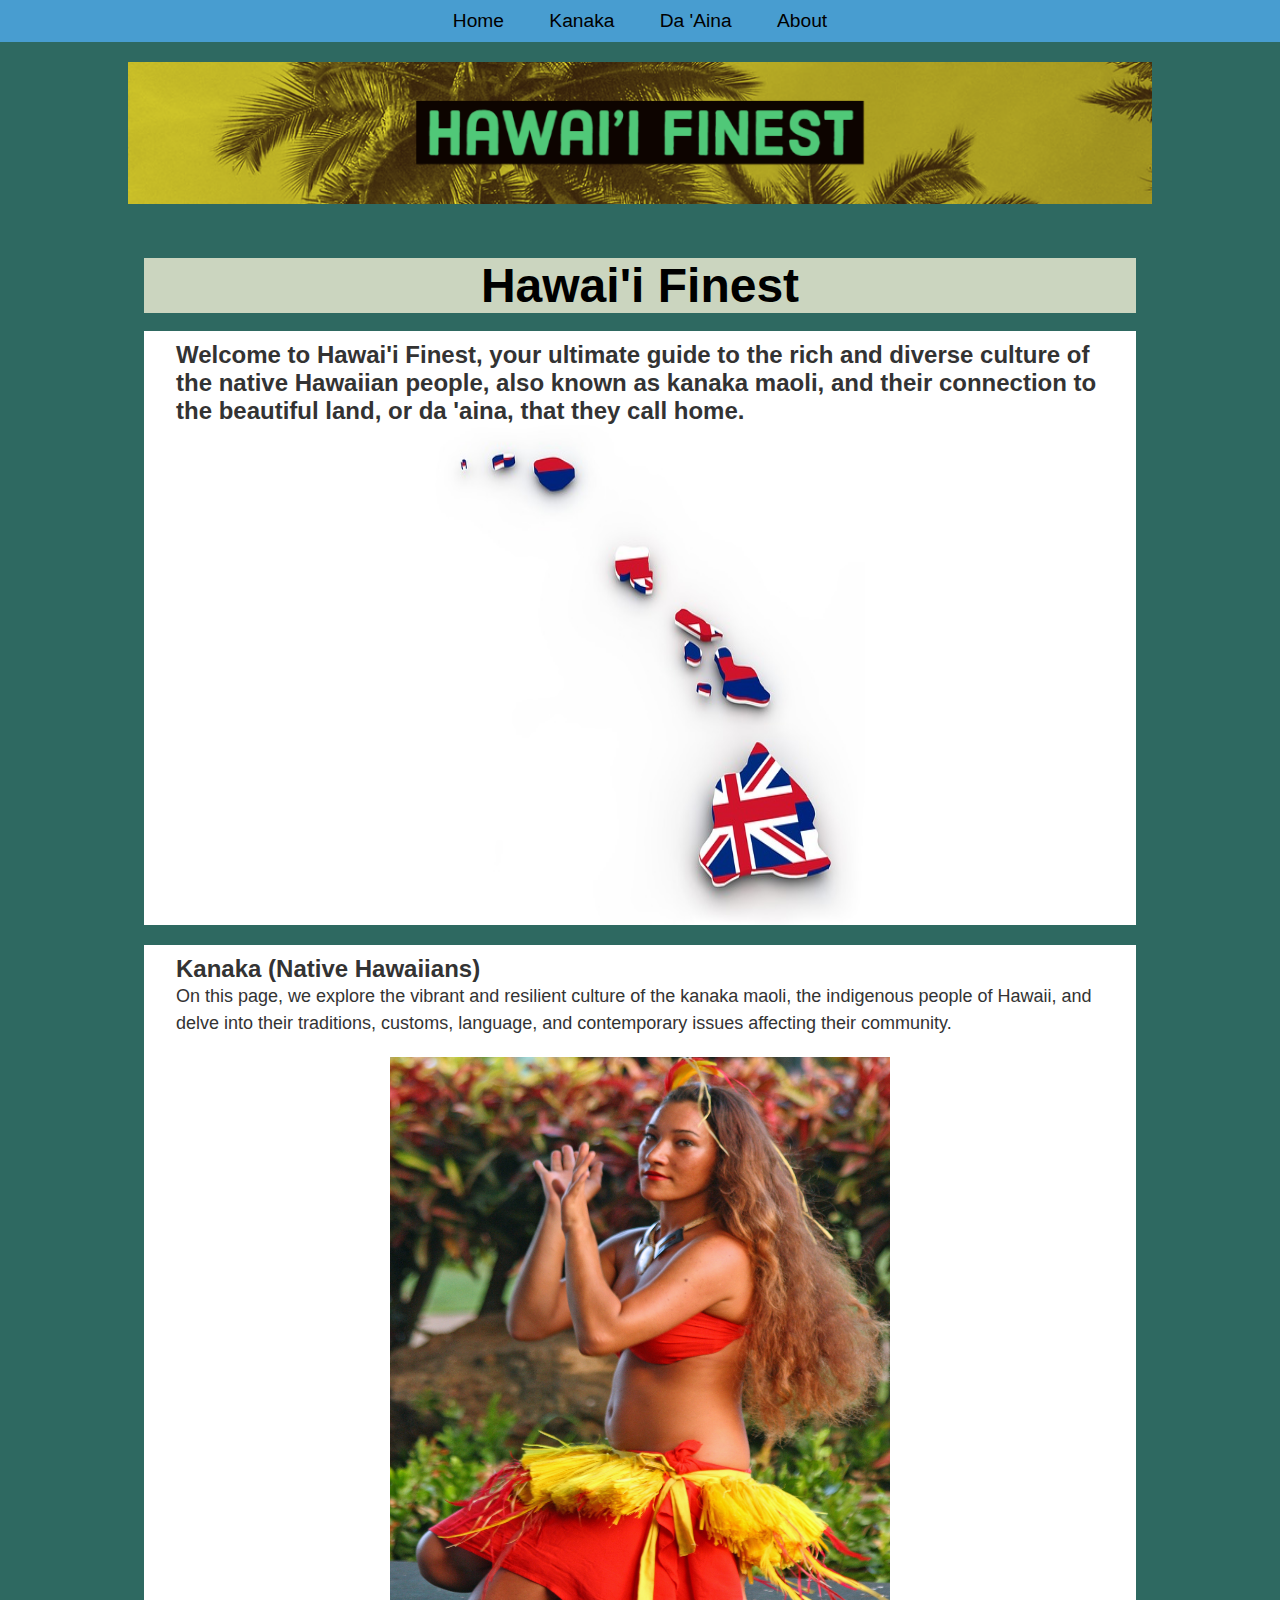
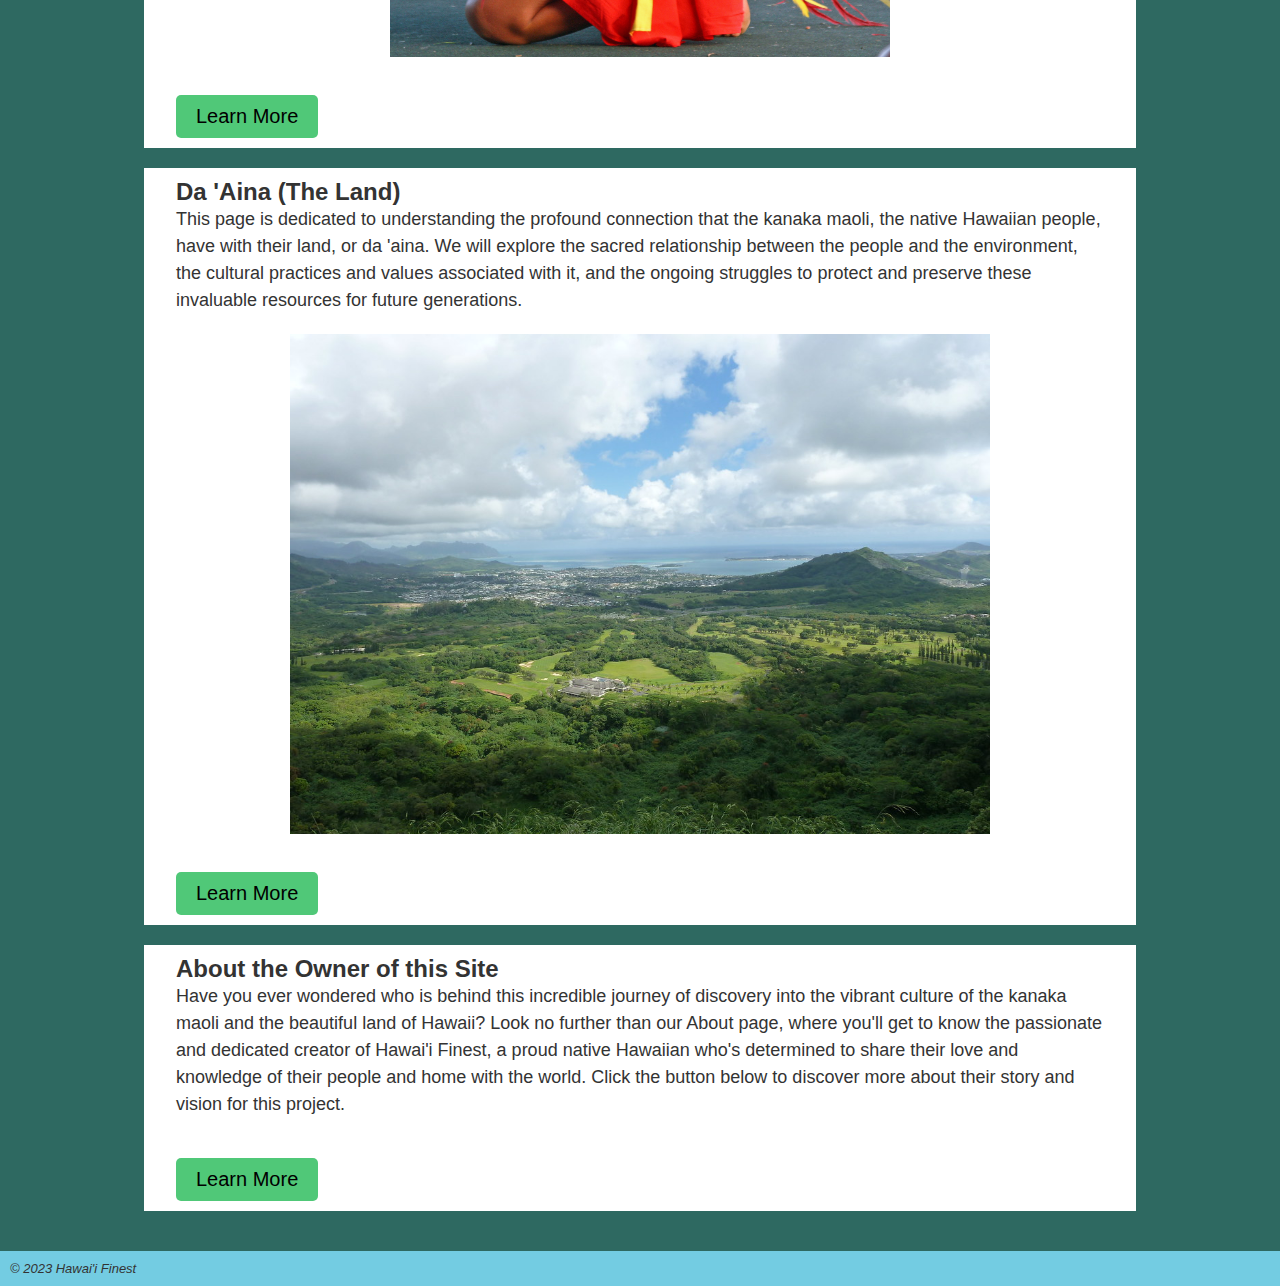
<file: index.html>
<!DOCTYPE html>

<html lang="en">

<head>

	<meta charset="UTF-8">

    <meta name="viewport" content="width=device-width">
	
	<title>Hawai'i Finest</title>
    
	<link href="styles.css" rel="stylesheet" type="text/css">

	<link rel="stylesheet" href="https://cdnjs.cloudflare.com/ajax/libs/font-awesome/4.7.0/css/font-awesome.min.css">

</head>

<body>

	<header>
		<section id="wrapper">
			<img src="Hawaii Finest Logo-1.png" alt="Hawai'i Finest Logo">
		</section>
		    <nav>
				<div class="topnav" id="myTopNav">
			    <ul>
                    <li><a href="index.html">Home</a></li>
                    <li><a href="kanaka.html">Kanaka</a></li>
                    <li><a href="daaina.html">Da 'Aina</a></li>
                    <li><a href="about.html">About</a></li>
					<a href="javascript:void(0);" class="icon" onclick="myFunction()" aria-label="Menu">
						<i class="fa fa-bars"></i>
					  </a>
			    </ul>
			</div>
		    </nav>
	</header>
    <main>
		<h1>Hawai'i Finest</h1>
		<br>
		<section id="homepage">
				<h2>Welcome to Hawai'i Finest, your ultimate guide to the rich and diverse culture of the native Hawaiian people, also known as kanaka maoli, and their connection to the beautiful land, or da 'aina, that they call home.</h2>
				<img src="Hawaiian Flag.jpg" width="450" height="500" alt="Image by Peggy und Marco Lachman-Anke from Pixabay">
				
		</section>

		<section id="kanaka">
			<h2>Kanaka (Native Hawaiians)</h2>
				<p>On this page, we explore the vibrant and resilient culture of the kanaka maoli, the indigenous people of Hawaii, and delve into their traditions, customs, language, and contemporary issues affecting their community.</p>
				<img src="Hula_dancer_in_action,_Poipu,_Kauai,_Hawaii_(4829706220).jpg" width="500" height="600" alt="kanaka dancing hula">
				<br>
			<a href="kanaka.html" class="cta-button">Learn More</a>
		</section>

		<section id="daaina">
			<h2>Da 'Aina (The Land)</h2>
			<p>This page is dedicated to understanding the profound connection that the kanaka maoli, the native Hawaiian people, have with their land, or da 'aina. We will explore the sacred relationship between the people and the environment, the cultural practices and values associated with it, and the ongoing struggles to protect and preserve these invaluable resources for future generations.</p>	
			<img src="pali.jpg" width="700" height="500" alt="The Pali"> 
			<br>
			<a href="daaina.html" class="cta-button">Learn More</a>
		</section>

		<section id="about">
			<h2>About the Owner of this Site</h2>
			<p>Have you ever wondered who is behind this incredible journey of discovery into the vibrant culture of the kanaka maoli and the beautiful land of Hawaii? Look no further than our About page, where you'll get to know the passionate and dedicated creator of Hawai'i Finest, a proud native Hawaiian who's determined to share their love and knowledge of their people and home with the world. Click the button below to discover more about their story and vision for this project.</p>
			<a href="about.html" class="cta-button">Learn More</a>
		</section>


</main>

	<footer>
		<p>&copy; 2023 Hawai'i Finest</p>
	</footer>

	<script>
 function myFunction() {
      let topNav = document.getElementById("myTopNav");
      if (topNav.className === "topnav") {
        topNav.className += " responsive";
      } else {
        topNav.className = "topnav";
      }
 }
	</script>

</body>
</html>
</file>
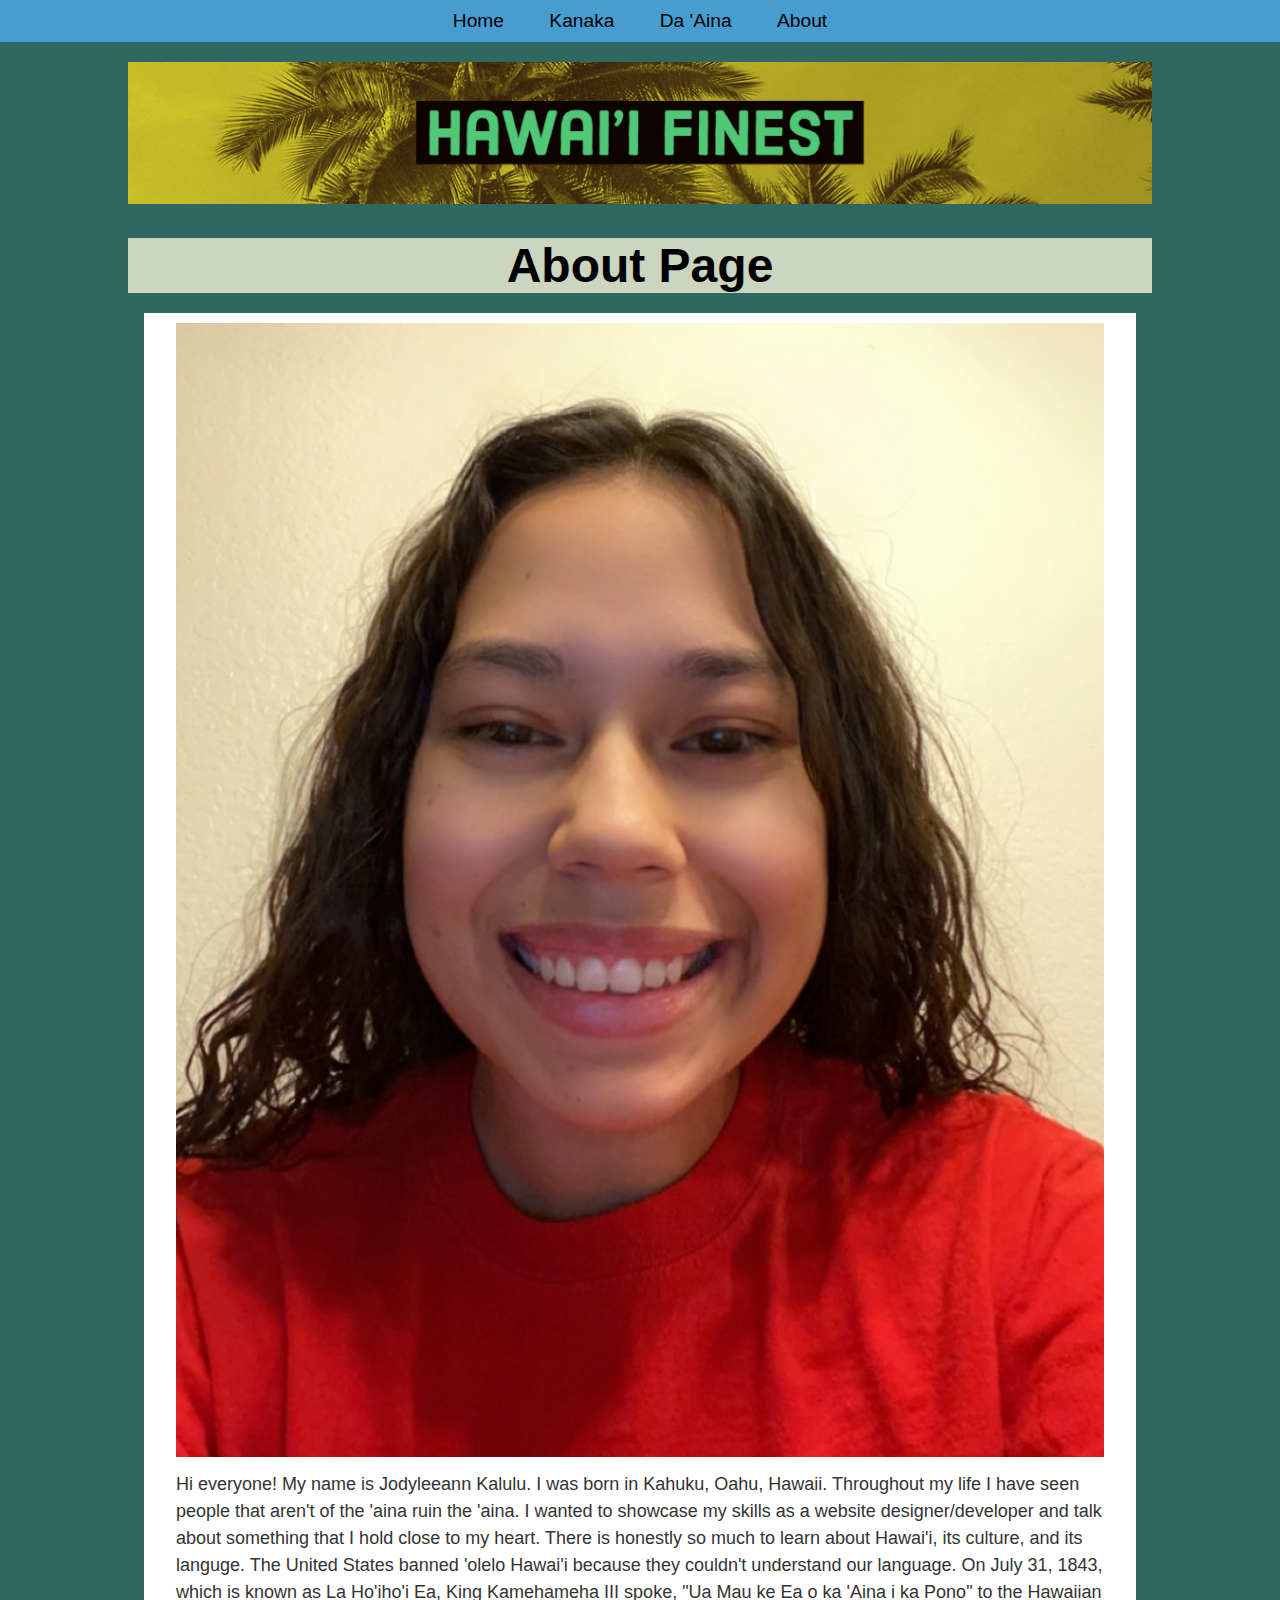
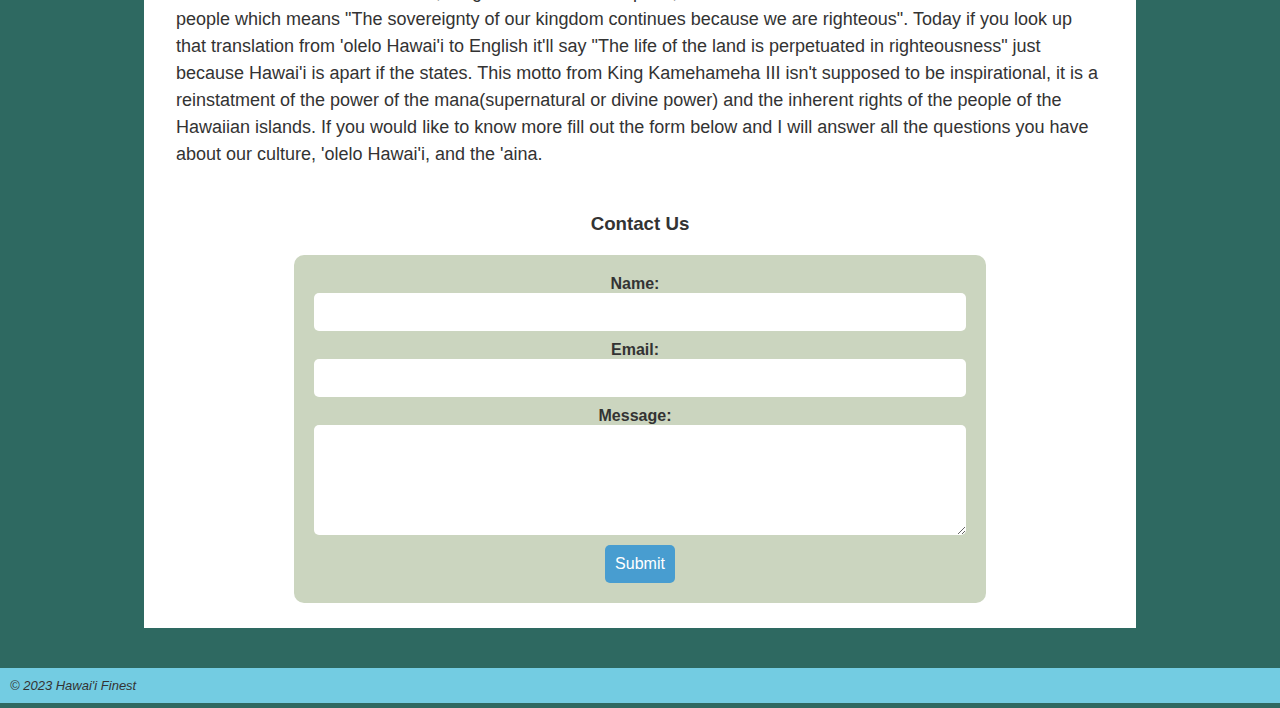
<file: about.html>
<!DOCTYPE html>

<html lang="en">
	
	<head>

		<meta charset="UTF-8">
	
		<meta name="viewport" content="width=device-width">
		
		<title>Hawai'i Finest</title>
		
		<link href="styles.css" rel="stylesheet" type="text/css">

		<link rel="stylesheet" href="https://cdnjs.cloudflare.com/ajax/libs/font-awesome/4.7.0/css/font-awesome.min.css">
	
	</head>
	
<body>
	
		<header>
			<section id="wrapper">
				<img src="Hawaii Finest Logo-1.png" alt="Hawai'i Finest Logo">
			</section>
			<nav>
				<div class="topnav" id="myTopNav">
					<ul>
						<li><a href="index.html">Home</a></li>
						<li><a href="kanaka.html">Kanaka</a></li>
						<li><a href="daaina.html">Da 'Aina</a></li>
						<li><a href="about.html">About</a></li>
						<a href="javascript:void(0);" class="icon" onclick="myFunction()">
							<i class="fa fa-bars"></i>
						  </a>
					</ul>
				</div>
				</nav>
		</header>

		<head>
			<h1>About Page</h1>
		</head>

	<main>

		<section id="about">
			<div id="aboutimg">
			<img src="jodyleeann.JPG" alt="Jodyleeann's picture"></div>
				<p>Hi everyone! My name is Jodyleeann Kalulu. I was born in Kahuku, Oahu, Hawaii. Throughout my life I have seen people that aren't of the 'aina ruin the 'aina. I wanted to showcase my skills as a website designer/developer and talk about something that I hold close to my heart. There is honestly so much to learn about Hawai'i, its culture, and its languge. The United States banned 'olelo Hawai'i because they couldn't understand our language. On July 31, 1843, which is known as La Ho'iho'i Ea, King Kamehameha III spoke, "Ua Mau ke Ea o ka 'Aina i ka Pono" to the Hawaiian people which means "The sovereignty of our kingdom continues because we are righteous". Today if you look up that translation from 'olelo Hawai'i to English it'll say "The life of the land is perpetuated in righteousness" just because Hawai'i is apart if the states. This motto from King Kamehameha III isn't supposed to be inspirational, it is a reinstatment of the power of the mana(supernatural or divine power) and the inherent rights of the people of the Hawaiian islands. If you would like to know more fill out the form below and I will answer all the questions you have about our culture, 'olelo Hawai'i, and the 'aina. </p>
				<div class="form-container">
					<h3>Contact Us</h3>
					<form>
					  <label for="name">Name:</label>
					  <input type="text" id="name" name="name" required>
					  
					  <label for="email">Email:</label>
					  <input type="email" id="email" name="email" required>
					  
					  <label for="message">Message:</label>
					  <textarea id="message" name="message" rows="5" required></textarea>
					  
					  <input type="submit" value="Submit">
					</form>
				  </div>
		</section>

	</main>

	<footer>
		<p>&copy; 2023 Hawai'i Finest</p>
	</footer>
	<script>
		function myFunction() {
      let topNav = document.getElementById("myTopNav");
      if (topNav.className === "topnav") {
        topNav.className += " responsive";
      } else {
        topNav.className = "topnav";
      }
 }
		</script>
</body>

</html>
</file>
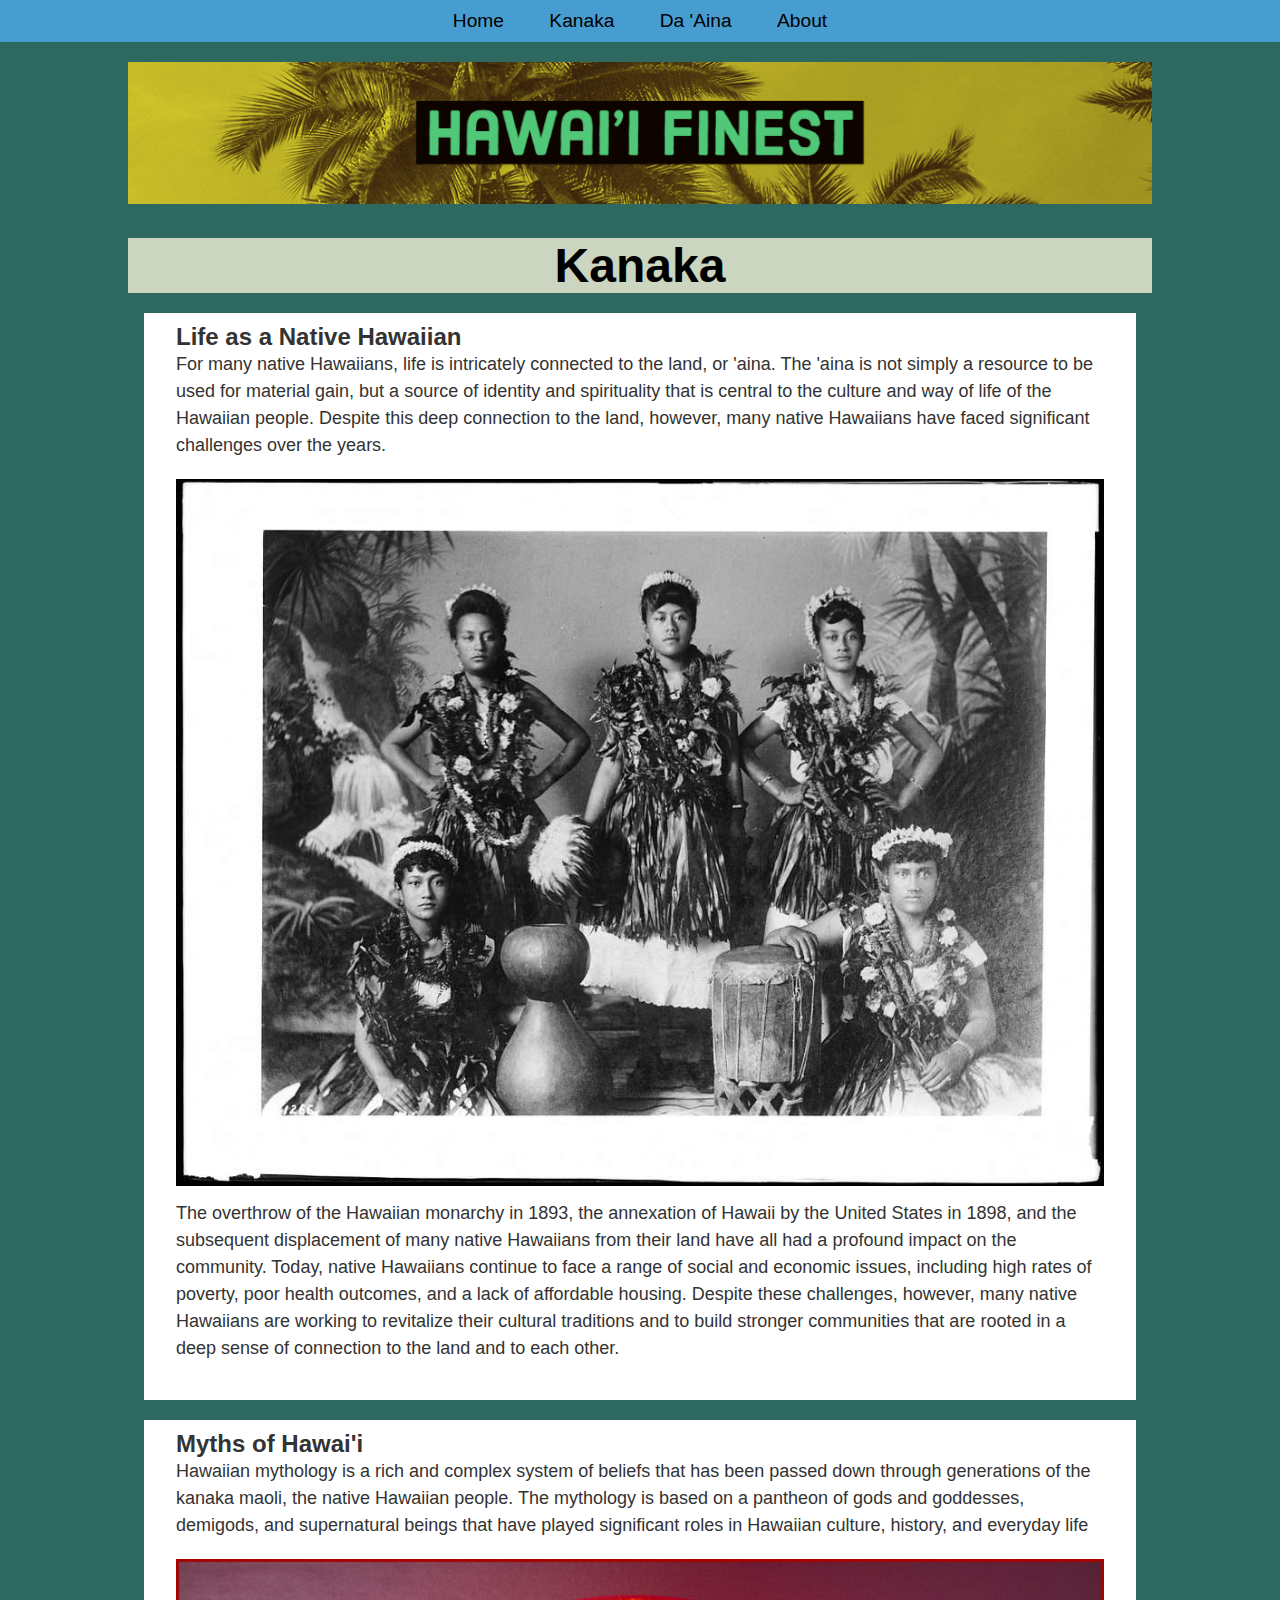
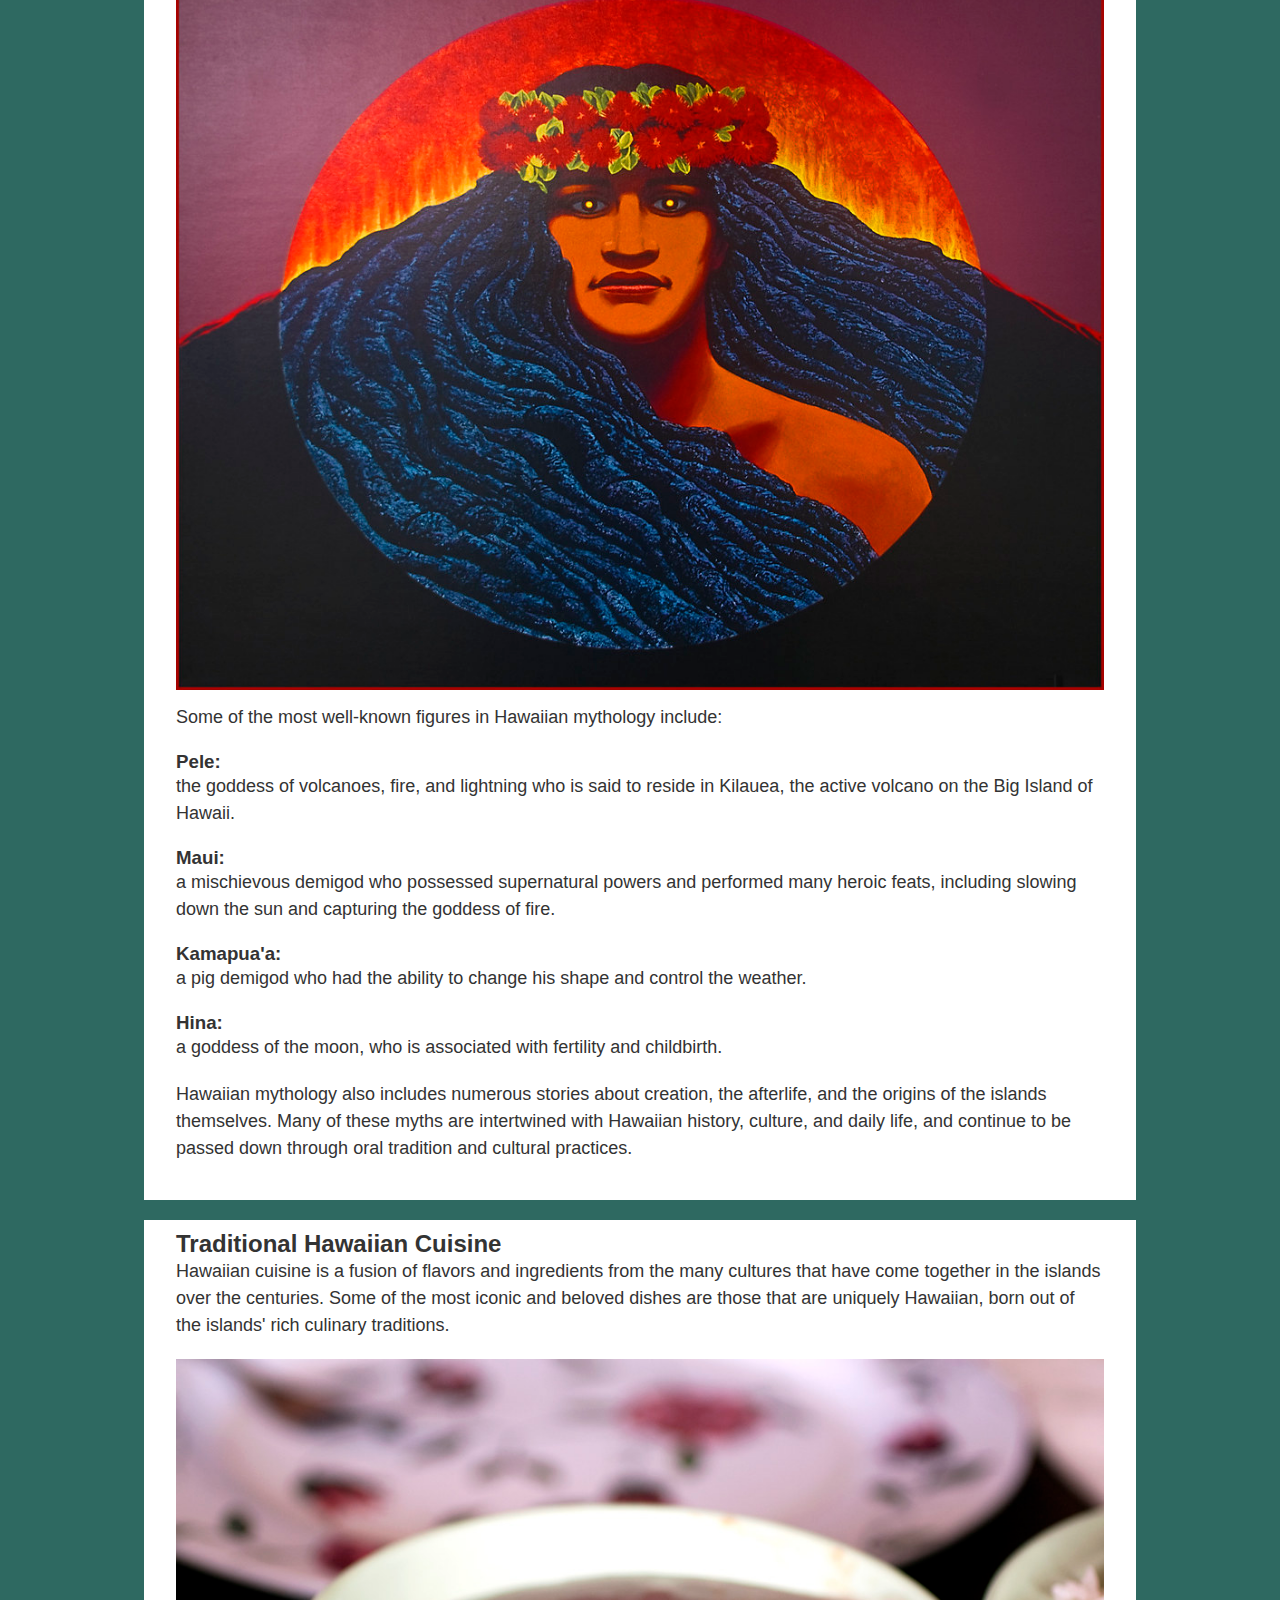
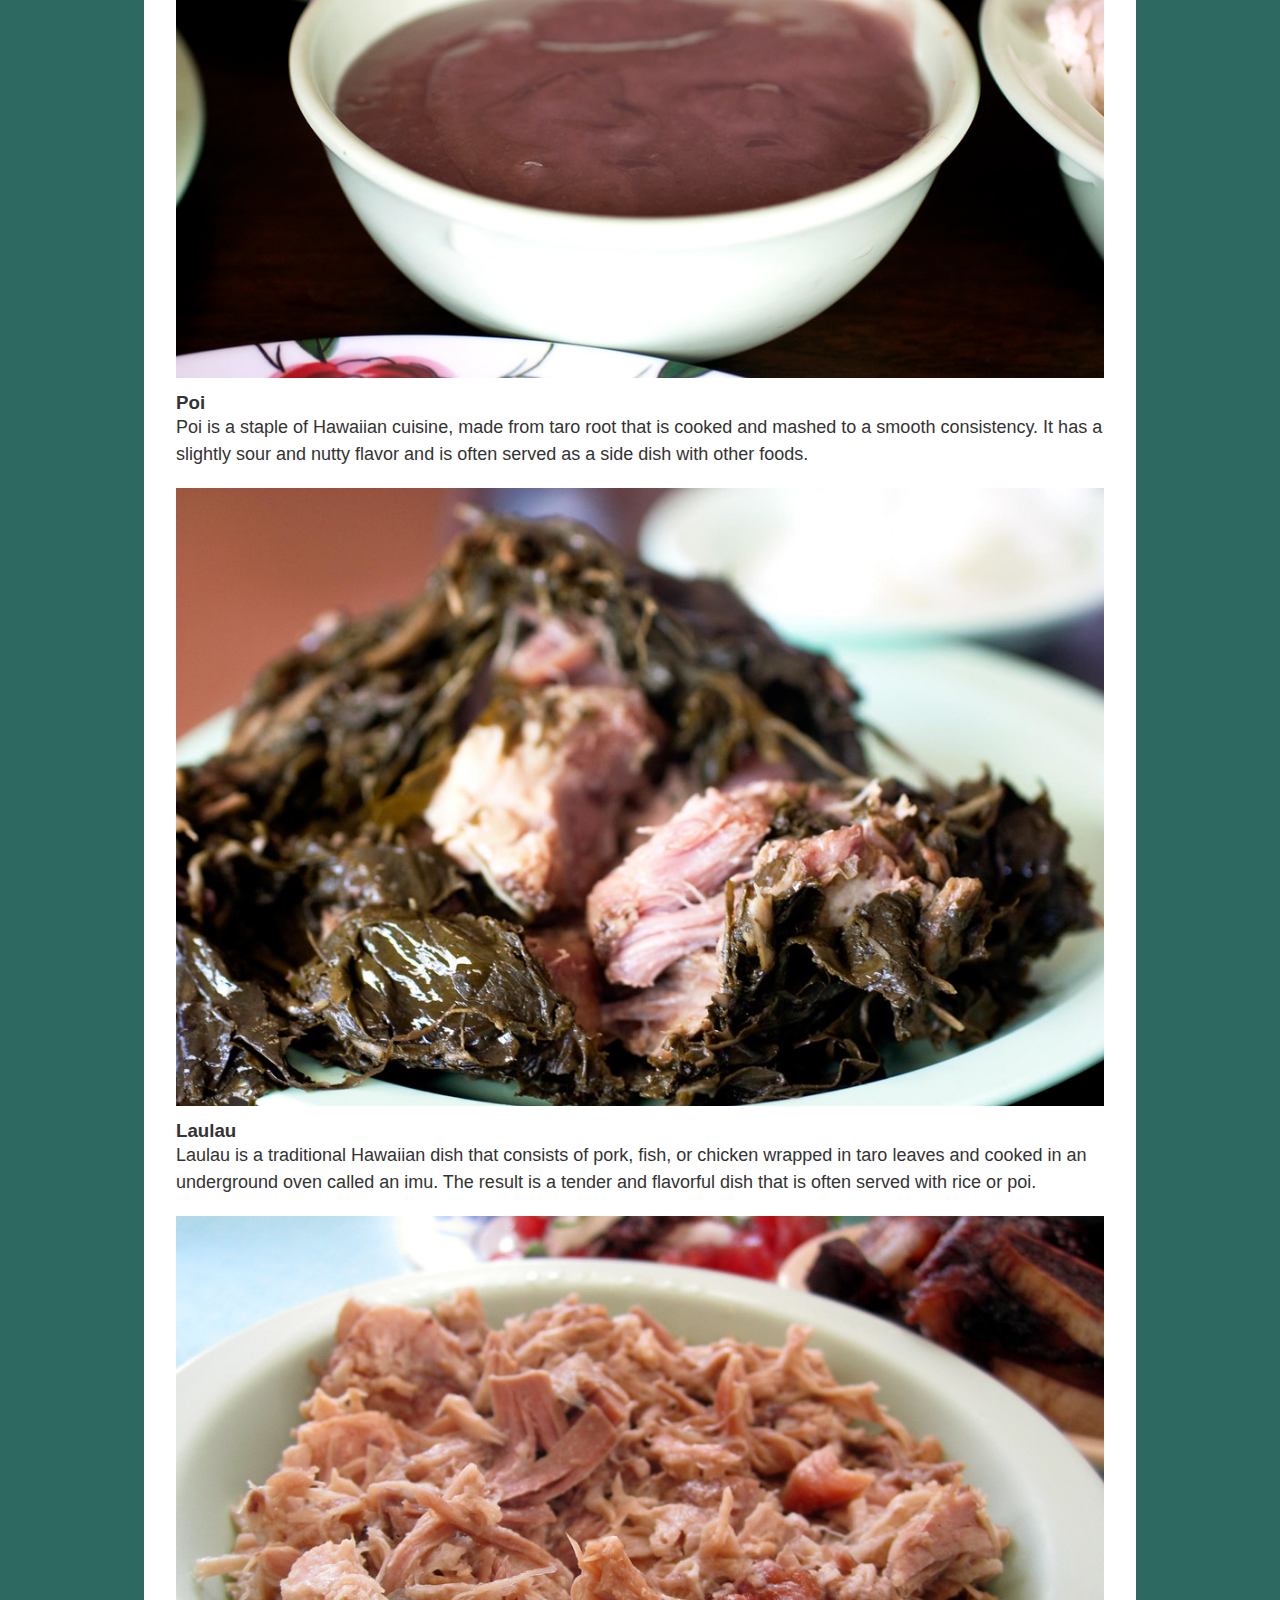
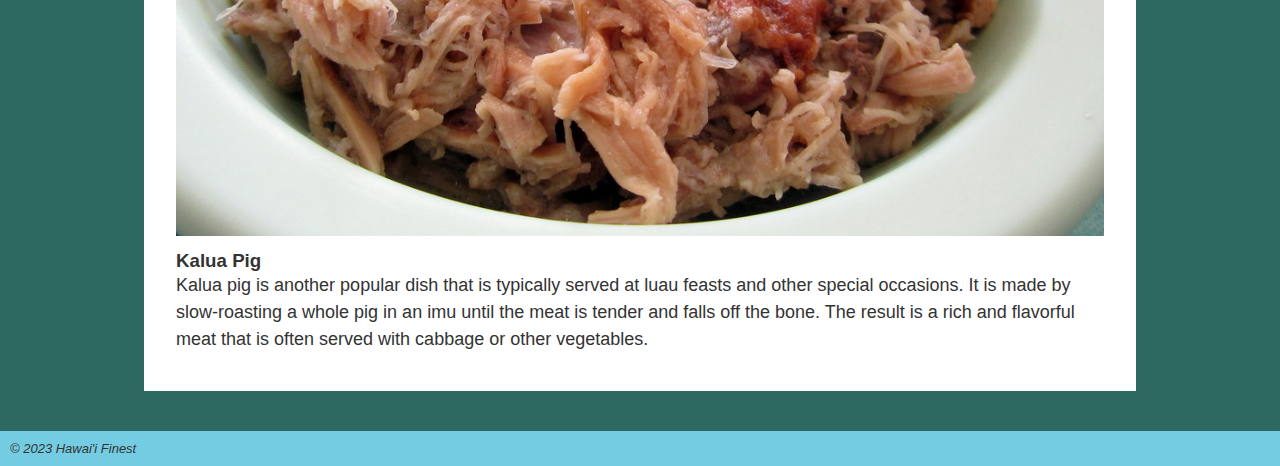
<file: kanaka.html>
<!DOCTYPE html>
<html lang="en">
	<head>

		<meta charset="UTF-8">
	
		<meta name="viewport" content="width=device-width">
		
		<title>Kanaka | Hawai'i Finest</title>
		
		<link href="styles.css" rel="stylesheet" type="text/css">

		<link rel="stylesheet" href="https://cdnjs.cloudflare.com/ajax/libs/font-awesome/4.7.0/css/font-awesome.min.css">
	
	</head>
	
	<body>
	
		<header>
			<section id="wrapper">
				<img src="Hawaii Finest Logo-1.png" alt="Hawai'i Finest Logo">
			</section>
			<nav>
				<div class="topnav" id="myTopNav">
					<ul>
						<li><a href="index.html">Home</a></li>
						<li><a href="kanaka.html">Kanaka</a></li>
						<li><a href="daaina.html">Da 'Aina</a></li>
						<li><a href="about.html">About</a></li>
						<a href="javascript:void(0);" class="icon" onclick="myFunction()">
							<i class="fa fa-bars"></i>
						  </a>
					</ul>
				</div>
				</nav>
		</header>

		<head>
			<h1>Kanaka</h1>
		</head>

	<main>
		<section>
			<h2>Life as a Native Hawaiian</h2>
			<p>For many native Hawaiians, life is intricately connected to the land, or 'aina. The 'aina is not simply a resource to be used for material gain, but a source of identity and spirituality that is central to the culture and way of life of the Hawaiian people. Despite this deep connection to the land, however, many native Hawaiians have faced significant challenges over the years.</p>
			<img src="native hawaiians.jpg" alt="Photo of native Hawaiians">
			<p> The overthrow of the Hawaiian monarchy in 1893, the annexation of Hawaii by the United States in 1898, and the subsequent displacement of many native Hawaiians from their land have all had a profound impact on the community.
			Today, native Hawaiians continue to face a range of social and economic issues, including high rates of poverty, poor health outcomes, and a lack of affordable housing. Despite these challenges, however, many native Hawaiians are working to revitalize their cultural traditions and to build stronger communities that are rooted in a deep sense of connection to the land and to each other.</p>
			<br>
		</section>

		<section>
			<h2>Myths of Hawai'i</h2>
			<p> Hawaiian mythology is a rich and complex system of beliefs that has been passed down through generations of the kanaka maoli, the native Hawaiian people. The mythology is based on a pantheon of gods and goddesses, demigods, and supernatural beings that have played significant roles in Hawaiian culture, history, and everyday life</p>
			<img src="pele.jpg" alt="Illustration of Pele">
			<p>Some of the most well-known figures in Hawaiian mythology include:

			<h3>Pele:</h3> <p>the goddess of volcanoes, fire, and lightning who is said to reside in Kilauea, the active volcano on the Big Island of Hawaii.</p>
				
			<h3>Maui:</h3> <p>a mischievous demigod who possessed supernatural powers and performed many heroic feats, including slowing down the sun and capturing the goddess of fire.</p>
					
			<h3>Kamapua'a:</h3> <p>a pig demigod who had the ability to change his shape and control the weather.</p>
				
			<h3>Hina:</h3> <p>a goddess of the moon, who is associated with fertility and childbirth.</p>
				
			<p>Hawaiian mythology also includes numerous stories about creation, the afterlife, and the origins of the islands themselves. Many of these myths are intertwined with Hawaiian history, culture, and daily life, and continue to be passed down through oral tradition and cultural practices.</p>

			<br>
		</section>

		<section>
			<h2>Traditional Hawaiian Cuisine</h2>
			<p>Hawaiian cuisine is a fusion of flavors and ingredients from the many cultures that have come together in the islands over the centuries. Some of the most iconic and beloved dishes are those that are uniquely Hawaiian, born out of the islands' rich culinary traditions.</p>
			
			<img src="poi.jpg" alt="Picture of Poi">
			
			<h3>Poi</h3>
			<p>Poi is a staple of Hawaiian cuisine, made from taro root that is cooked and mashed to a smooth consistency. It has a slightly sour and nutty flavor and is often served as a side dish with other foods.</p>

			<img src="laulau.jpg" alt="Picture of laulau">
			
			<h3>Laulau</h3>
			<p>Laulau is a traditional Hawaiian dish that consists of pork, fish, or chicken wrapped in taro leaves and cooked in an underground oven called an imu. The result is a tender and flavorful dish that is often served with rice or poi.</p>

			<img src="kalua pig.jpg" alt="Picture of Kalua Pig">
			
			<h3>Kalua Pig</h3>
			<p>Kalua pig is another popular dish that is typically served at luau feasts and other special occasions. It is made by slow-roasting a whole pig in an imu until the meat is tender and falls off the bone. The result is a rich and flavorful meat that is often served with cabbage or other vegetables.</p>
			<br>
		  </section>
	</main>

	<footer>
		<p>&copy; 2023 Hawai'i Finest</p>
	</footer>
	<script>
		function myFunction() {
      let topNav = document.getElementById("myTopNav");
      if (topNav.className === "topnav") {
        topNav.className += " responsive";
      } else {
        topNav.className = "topnav";
      }
 }
		</script>
</body>
</html>
</file>
<file: styles.css>
/*Style Sheet for Hawai'i Finest*/

*{
	box-sizing: border-box;
	padding: 0;
	margin: 0;
}

/* set default font and background colors */
body {
	font-family: Arial, sans-serif;
	background-color: #2e6961;
	color: #333333;
	display: grid;
	justify-content: center;
	align-items: center;
	
}

/* style the header */
header {
	background-color: #2e6961;
	margin-top: 20px;
	padding-top: 22px;
}

h1 {
	font-family: Verdana, Geneva, Tahoma, sans-serif;
	font-size: 3em;
	text-align: center;
	background-color: #cbd5bf;
	color: #000;
	width: 80%;
	margin-left: auto;
	margin-right: auto;
	
}


/* style the navigation bar */
nav {
	background-color: #489dd0;
	position: fixed;
	width: 100%;
	left: 0;
 	top: 0; 
	padding: 0;
	z-index: 9999;
}

nav ul {
	list-style-type: none;
	text-align: center;
	margin: 5px;
	padding: 5px;
	font-size: 1.2em;
}

nav li {
	display: inline;
	padding: 15px;
}

nav a {
	color: #ffffff;
	text-decoration: none;
	padding: 5px;
}

a:link {
	color: #000;
}

a:hover {
	background-color: #ffffff;
	color: #333333;
}

.topnav .icon {
	display: none;
}

.icon {
	float: right;
}
  
@media screen and (max-width: 600px) {
	.topnav li:not(:first-child) {
	  display: none;
	}
	.topnav a.icon {
	  
	  display: block;
	}
}
  
@media screen and (max-width: 600px) {
	.topnav.responsive a {
	  position: relative;
	}
	.topnav.responsive .icon {
	  position: absolute;
	  
	}
	.topnav.responsive li {
	  float: none;
	  display: block;
	  text-align: left;
	}
}

@media screen and (max-width: 320px) {
	.topnav li:not(:first-child) {
	  display: none;
	}
	.topnav a.icon {
	  
	  display: block;
	}
}
  
@media screen and (max-width: 320px) {
	.topnav.responsive a {
	  position: relative;
	}
	.topnav.responsive .icon {
	  position: absolute;
	  
	}
	.topnav.responsive li {
	  float: none;
	  display: block;
	  text-align: left;
	}
}
/*end of nav*/


/* style the main content area */
main {
	padding: -10px 20px 20px 30px;
	margin: 20px;
	display: block;
}

section {
	background-color: #ffffff;
	padding-left: 2em;
	padding-right: 2em;
	margin-bottom: 20px;
	text-align: left;
}

h2 {
	font-size: 24px;
	
}

section {
	height: auto;
	width: 80%;
	margin-left: auto;
	margin-right: auto;
	padding-top: 10px;
}

section p {
	font-size: 18px;
	line-height: 1.5;
	margin-bottom: 20px;
}

section img {
	max-width: 100%;
	margin-bottom: 10px;
}

/*styles for a smaller screen*/
@media screen and (max-width: 600px) {
	body{
		font-size: 14px;
	}

	header{
		height: 100px;
		width: 100%;
	}
	h2 {
		font-size: 20px;
		padding: 5px;
	}
	img{
		height: fit-content;
		width: fit-content;
	}
	main{
		width: fit-content;
	}
	#hompage img {
		height: 100%;
	}
}

@media screen and (max-width: 420px) {
	body{
		font-size: 12px;
	}

	header{
		height: fit-content;
		width: fit-content;
		margin-bottom: 0;
		padding-bottom: 0;
	}
	h2 {
		font-size: 16px;
		padding: 5px;
	}
	#wrapper {
		width: fit-content;
	}
	section {
		padding-top: 10px;
		margin-top: 10px;
	}
	img{
		height: fit-content;
		width: fit-content;
	}
	main{
		width: fit-content;
	}
}


/*styles for the classes*/
#wrapper {
    background-color: #2e6961;
    text-align: left;
    padding: 20px 0px 0px 0px;
	margin-left: auto;
	margin-right: auto;
	width: 80%;
}

#homepage {
	height: auto;
	width: 80%;
	margin-left: auto;
	margin-right: auto;
	padding-top: 10px;
}

#homepage img {
	display: -webkit-box;
	margin: auto;
}

#kanaka {
	height: auto;
	width: 80%;
	margin-left: auto;
	margin-right: auto;
	padding-top: 10px;
}

#kanaka img {
	display: -webkit-box;
	margin: auto;
}

#daaina {
	height: auto;
	width: 80%;
	margin-left: auto;
	margin-right: auto;
	padding-top: 10px;
}

#daaina img {
	display: -webkit-box;
	margin: auto;
}

#about {
	height: auto;
	width: 80%;
	margin-left: auto;
	margin-right: auto;
	padding-top: 10px;
}

.cta-button {
	background-color: #50c878;
	color: #daf7a6;
	padding: 10px 20px;
	font-size: 20px;
	border: none;
	border-radius: 5px;
	text-decoration: none;
	display: inline-block;
	margin-top: 20px;
	margin-bottom: 10px;
}

.cta-button:hover {
	background-color: #333;
	color: #000;
}

.form-container {
	width: 80%;
	margin: 0 auto;
	text-align: center;
	padding: 25px;
  }
  
  form {
	display: flex;
	flex-direction: column;
	align-items: center;
	margin-top: 20px;
	background-color: #cbd5bf;
	padding: 20px;
	border-radius: 10px;
  }
  
  label {
	font-weight: bold;
	margin-right: 10px;
  }
  
  input[type="text"],
  input[type="email"],
  textarea {
	padding: 10px;
	margin-bottom: 10px;
	border-radius: 5px;
	border: none;
	width: 100%;
	font-size: 16px;
  }
  
  input[type="submit"] {
	background-color: #489dd0;
	color: white;
	padding: 10px;
	border-radius: 5px;
	border: none;
	cursor: pointer;
	font-size: 16px;
  }
  
  input[type="submit"]:hover {
	background-color: #50c878;
  }

footer {
    background-color: #73cce2;
    font-size: small;
    font-style: italic;
    padding: 10px;
}
</file>
